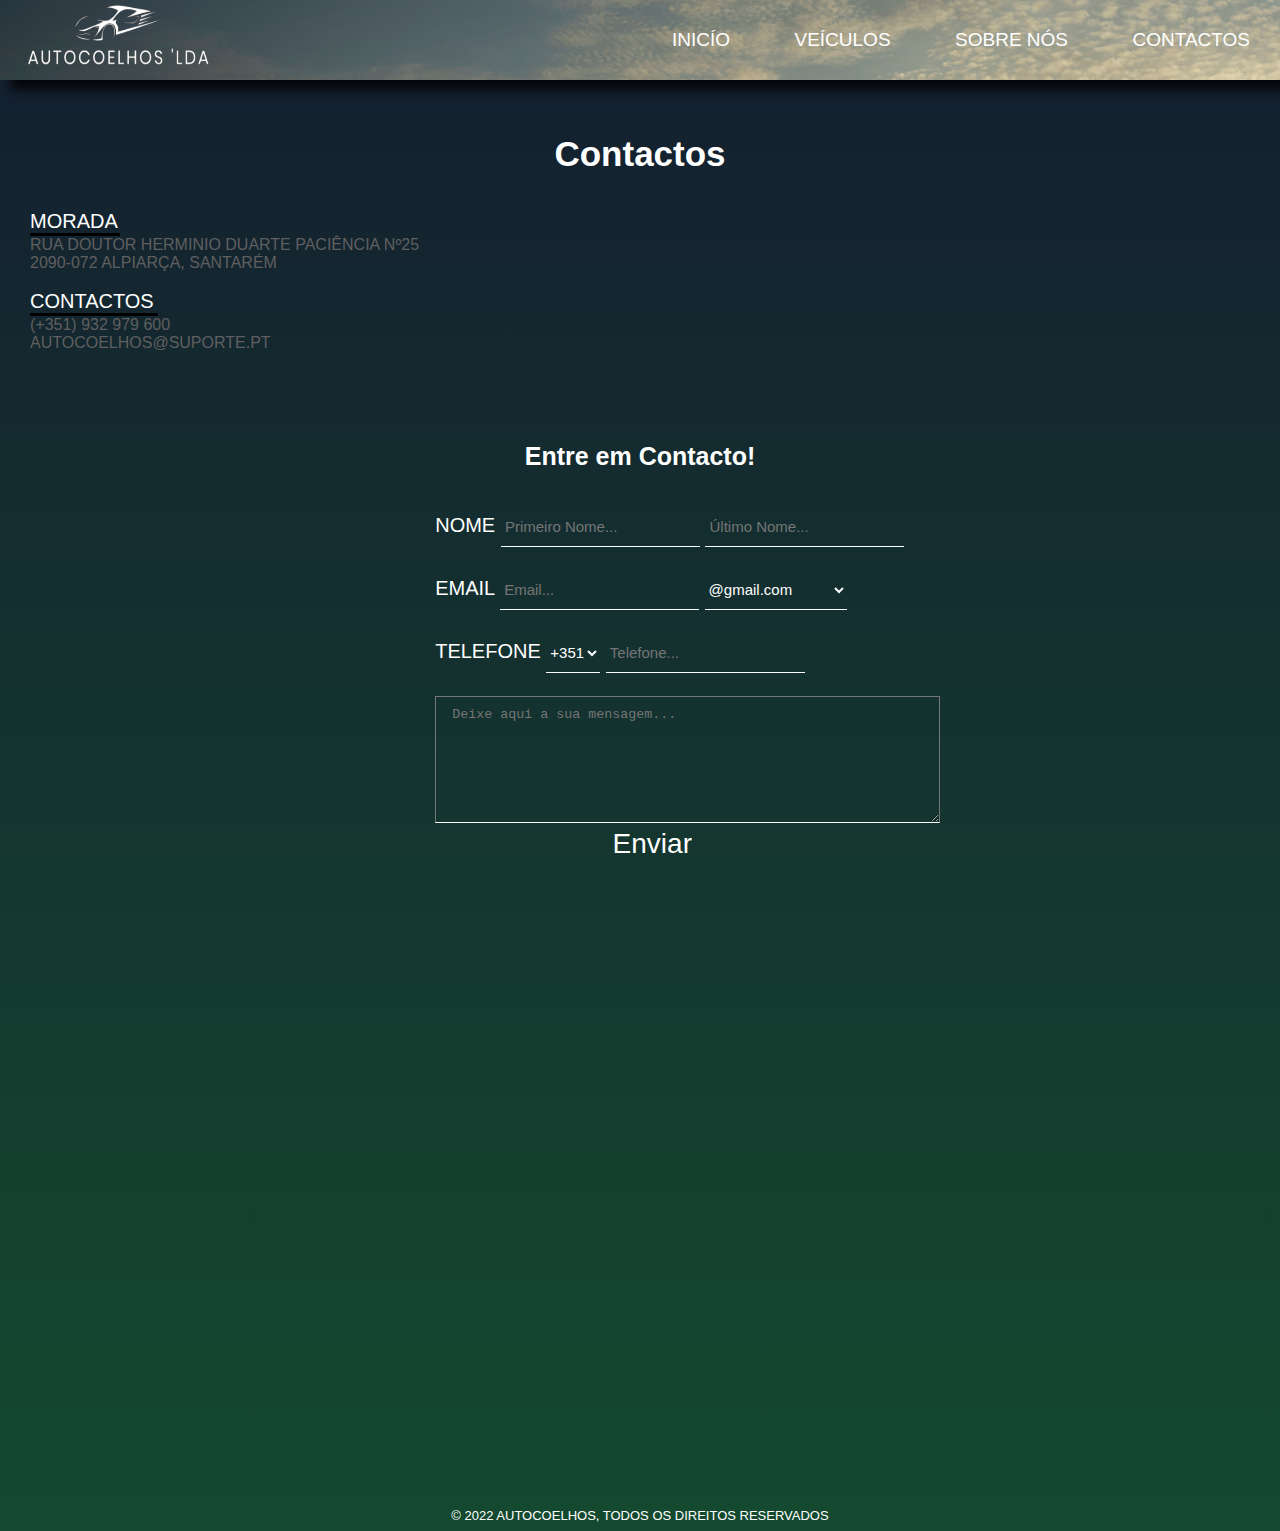
<file: contactos.html>
<!DOCTYPE html>
<html lang="pt-pt">

<head>
    <meta charset="UTF-8">
    <meta http-equiv="X-UA-Compatible" content="IE=edge">
    <meta name="viewport" content="width=device-width, initial-scale=1.0">
    <link rel="stylesheet" type="text/css" href="style.css">
    <title>Contactos</title>
    <link rel="icon" href="imagens/icon.png">
    <link rel="preconnect" href="https://fonts.googleapis.com">
</head>

<body>
    <header>
        <div class="container-logo">
            <a href="index.html">
                <div class="logo-img"> <img src="imagens/logo.png" width="250px" height="180px"></div>
            </a>
        </div>

        <div class="menu">
            <ul>
                <li><a href="index.html">Inicío</a></li>
                <li><a href="veiculos.html">Veículos</a></li>
                <li><a href="sobre.html">Sobre Nós</a></li>
                <li><a href="contactos.html">Contactos</a></li>

            </ul>
        </div>
    </header>
    <br> <br><br>
    <h1 class="entre_contacto" align="center">Contactos</h1>
    <br><br>
    <p class="morada"> MORADA</p>
    <hr width="7%" color="black" size="5" align="left" class="linha">
    <p class="morada_1">Rua Doutor Herminio Duarte Paciência Nº25</p>
    <p class="morada_1">2090-072 Alpiarça, Santarém</p>
    <br>
    <p class="morada"> Contactos</p>
    <hr width="10%" color="black" size="5" align="left" class="linha">
    <p class="morada_1">(+351) 932 979 600</p>
    <p class="morada_1">autocoelhos@suporte.pt</p>

    <br> <br><br> <br> <br>
    <h1 class="entre_contacto1" align="center">Entre em Contacto!</h1><br><br>
    <div class="formulario"align="center">
    <form class="contacto" align="left">
        Nome <input class="contacto_caixas" type="text" name="primeiro_nome" placeholder=" Primeiro Nome...">
         <input class="contacto_caixas" type="text" name="ultimo_nome" placeholder=" Último Nome..."><br>
        <br>Email <input class="contacto_caixas" type="text" name="email" placeholder=" Email...">
        <select name="lista_email" class="contacto_caixas">
            <option value="@gmail.com" class="op">@gmail.com</option>
            <option value="@yahoo.comm" class="op">@yahoo.com</option>
            <option value="@sapo.pt" class="op">@sapo.pt</option>
            <option value="@ae-joserelvas.pt" class="op">@ae-joserelvas.pt</option>
            <option value="@hotmail" class="op">@hotmail.com</option>
            <option value="@outlook.com" class="op">@outlook.com</option>
            <option value="outro" class="op">outro</option>
        </select><br>
        <br>Telefone <select name="lista_tel" class="contacto_caixas">
            <option value="op1" class="op">+351</option>
            <option value="op2" class="op">+238</option>
            <option value="op3" class="op">+385</option>
            <option value="op4" class="op">+593</option>
            <option value="op5" class="op">+679</option>
            <option value="op6" class="op">+224</option>
            <option value="op7" class="op">+244</option>
            <option value="op8" class="op">+213</option>
            <option value="op9" class="op">+297</option>
            <option value="op10" class="op">+61</option>
            <option value="op11" class="op">+966</option>
            <option value="op12" class="op">+93</option>
        </select>
        <input class="contacto_caixas" type="number" name="telefone" placeholder=" Telefone..."><br>
        <br> <textarea class="contacto_msg" cols="61" rows="7" placeholder="  Deixe aqui a sua mensagem..."></textarea>
        <br><input class="contacto_enviar" type="submit" value="Enviar">
    </form>
    </div>

    <br><br> <br><br> <br><br> <br><br><br> <br><br>
    <iframe align="right" width="100%" height="450" style="border: 0;" allowfullscreen="" loading="lazy"
        referrerpolicy="no-referrer-when-downgrade"
        src="https://www.google.com/maps/embed?pb=!1m18!1m12!1m3!1d3089.7391513160774!2d-8.580728467691308!3d39.24879266825689!2m3!1f0!2f0!3f0!3m2!1i1024!2i768!4f13.1!3m3!1m2!1s0xd18f15412d1f567%3A0xc8201169658f1ccf!2sR.%20Dr.%20Herm%C3%ADnio%20Duarte%20Paci%C3%AAncia%2025%2C%20Alpiar%C3%A7a!5e0!3m2!1spt-PT!2spt!4v1667173945015!5m2!1spt-PT!2spt"></iframe>
    <br><br><br><br>
</body>
<br> <br><br> <br><br> <br><br> <br><br> <br><br> <br><br> <br><br> <br><br><br><br> <br><br> 
<footer class="footer">
    <p align="center">&copy; 2022 AutoCoelhos, Todos os direitos reservados </p>
</footer>

</html>
</file>
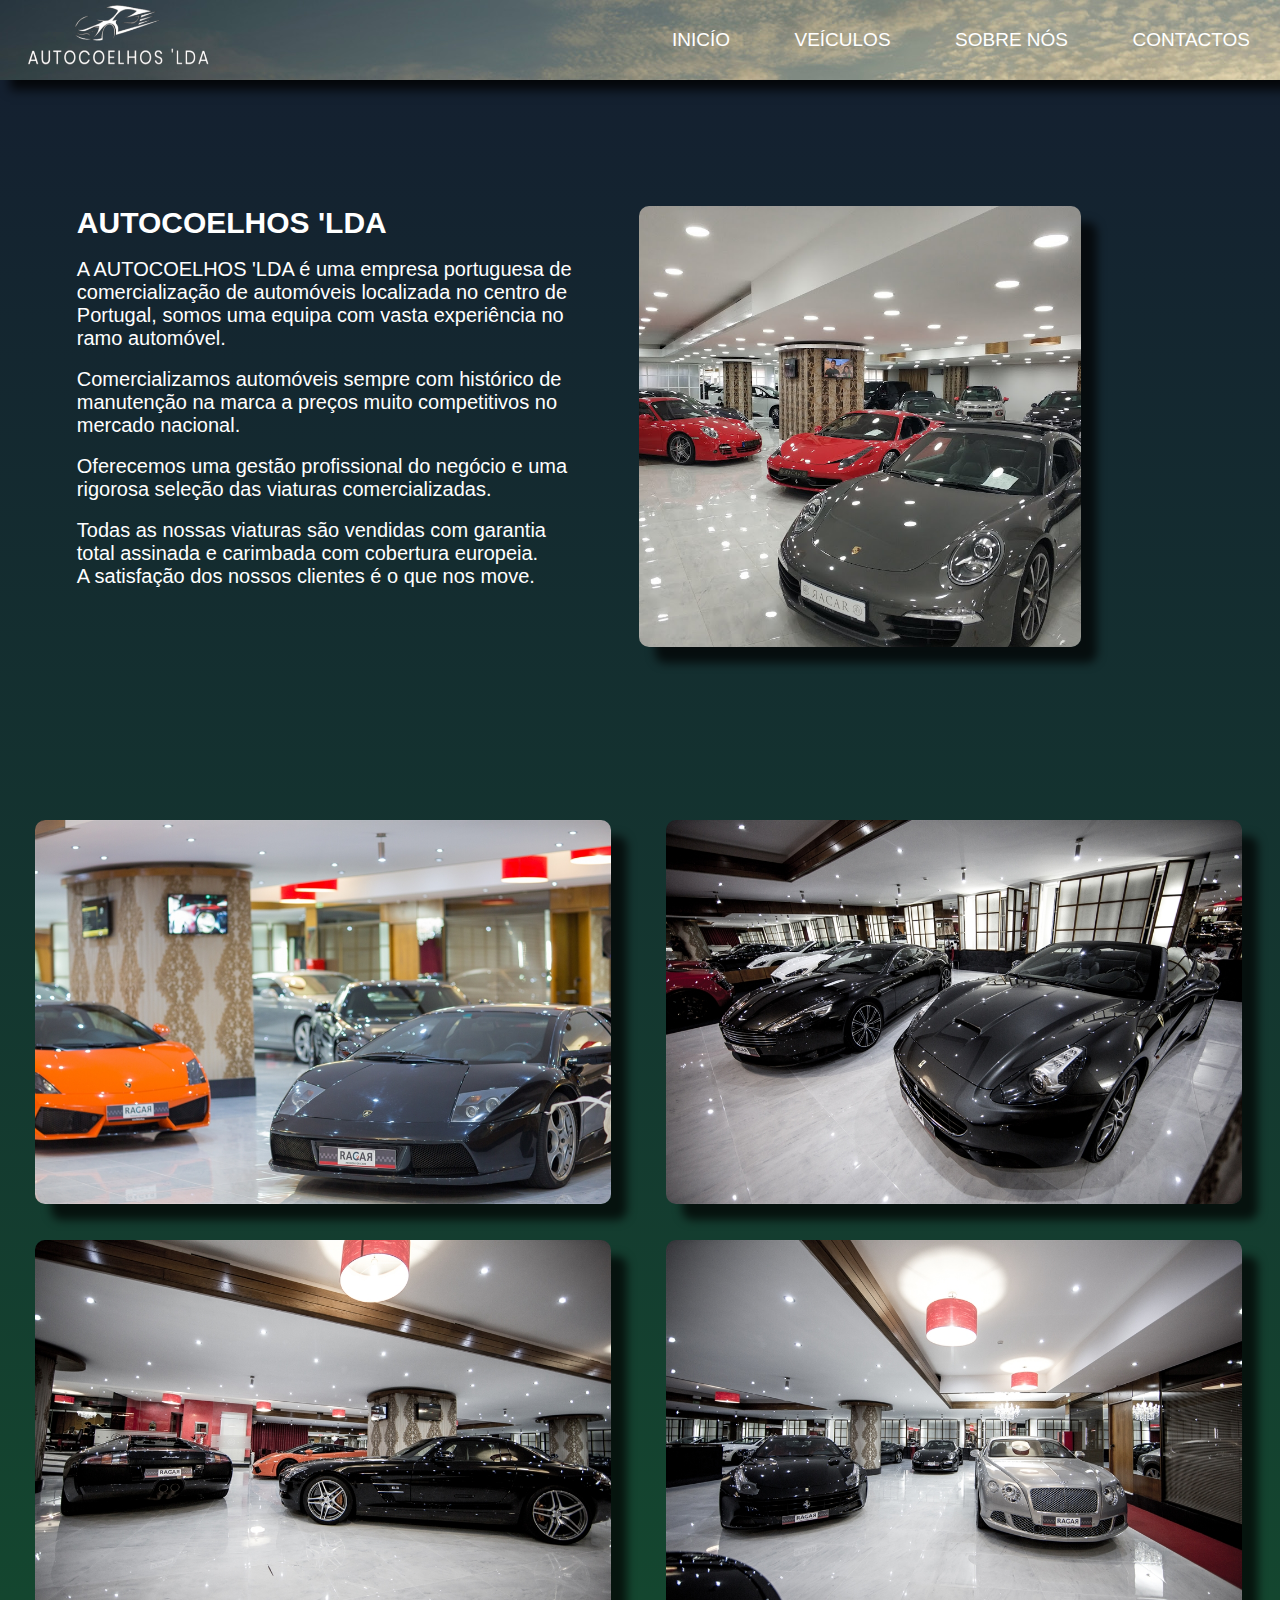
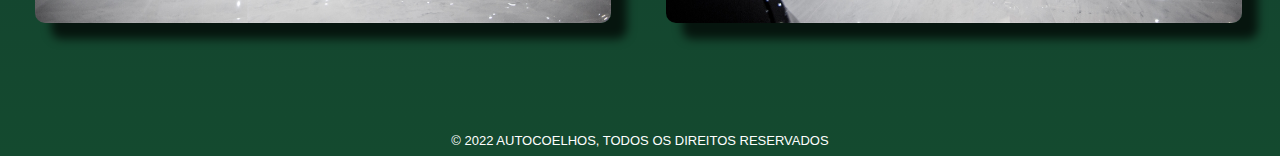
<file: sobre.html>
<!DOCTYPE html>
<html lang="pt-pt">
<head>
    <meta charset="UTF-8">
    <meta http-equiv="X-UA-Compatible" content="IE=edge">
    <meta name="viewport" content="width=device-width, initial-scale=1.0">
    <link rel="stylesheet" type="text/css" href="style.css">
    <title>Sobre Nós</title>
    <link rel="icon" href="imagens/icon.png">
    
</head>
<body>
    <header>
        <div class="container-logo">
            <a href="index.html"><div class="logo-img"> <img src="imagens/logo.png" width="250px" height="180px"></div></a>
        </div>

        <div class="menu">
            <ul>
                <li><a href="index.html">Inicío</a></li>
                <li><a href="veiculos.html">Veículos</a></li>
                <li><a href="sobre.html">Sobre Nós</a></li>
                <li><a href="contactos.html">Contactos</a></li>

            </ul>
        </div>
        </header>
    <br><br><br><br><br><br><br>
<div class="div_sobre">
    <p class="sobre"> <img src="veiculos/sobre.jpg" class="div_sobre_img"></p>
    <p></p>
    
    <h1 class="sobre1">AUTOCOELHOS 'LDA</h1>
    <br>
    <p class="sobre"> A AUTOCOELHOS 'LDA é uma empresa portuguesa de comercialização de automóveis localizada no centro de Portugal, 
        somos uma equipa com vasta experiência no ramo automóvel. </p>
    <br>
    <p class="sobre"> Comercializamos automóveis sempre com histórico de manutenção na marca a preços muito competitivos no mercado nacional. </p>
    <br>
    <p class="sobre"> Oferecemos uma gestão profissional do negócio e uma rigorosa seleção das viaturas comercializadas.</p>
    <br>
    <p class="sobre"> Todas as nossas viaturas são vendidas com garantia total assinada e carimbada com cobertura europeia.</p><p class="sobre">A satisfação dos nossos clientes é o que nos move.</p>
</div>
<br><br><br><br><br><br><br><br><br><br><br><br>
<img src="veiculos/carro 2.jpg" class="fotos_sobre">
<img src="veiculos/carro 3.jpg" class="fotos_sobre">
<br>
<img src="veiculos/carro 4.jpg" class="fotos_sobre">
<img src="veiculos/carro 1.jpg" class="fotos_sobre">
<br><br><br><br><br><br>
</body>
<footer class="footer">
     <p align="center">&copy; 2022 AutoCoelhos, Todos os direitos reservados </p>
</footer>
</html>
</file>
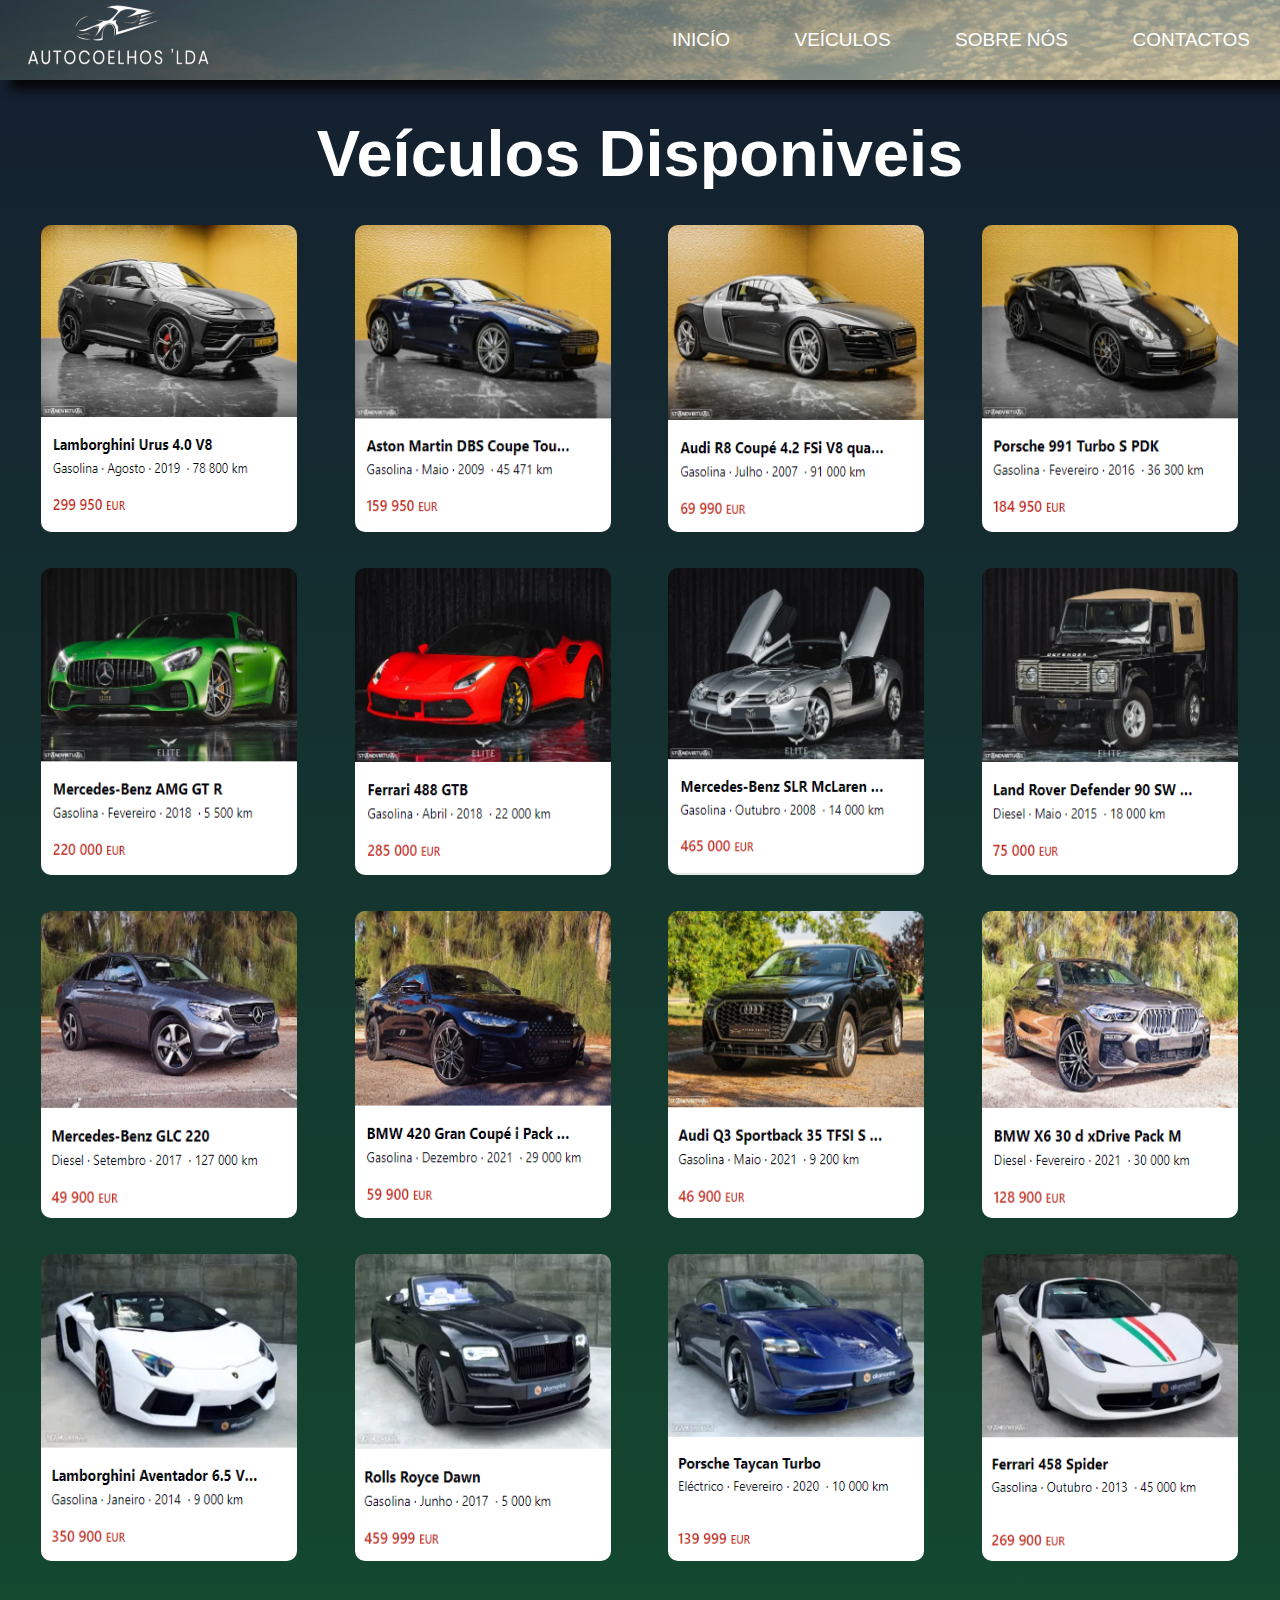
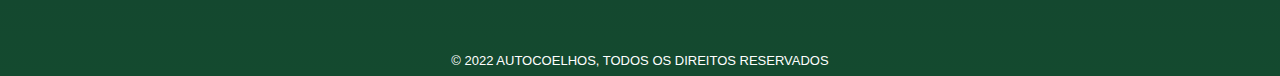
<file: veiculos.html>
<!DOCTYPE html>
<html lang="pt-pt">
<head>
    <meta charset="UTF-8">
    <meta http-equiv="X-UA-Compatible" content="IE=edge">
    <meta name="viewport" content="width=device-width, initial-scale=1.0">
    <link rel="stylesheet" type="text/css" href="style.css">
    <title>Veículos</title>
    <link rel="icon" href="imagens/icon.png">
</head>
<body>
    <header>
        <div class="container-logo">
            <a href="index.html"><div class="logo-img"> <img src="imagens/logo.png" width="250px" height="180px"></div></a>
        </div>

        <div class="menu">
            <ul>
                <li><a href="index.html">Inicío</a></li>
                <li><a href="veiculos.html">Veículos</a></li>
                <li><a href="sobre.html">Sobre Nós</a></li>
                <li><a href="contactos.html">Contactos</a></li>

            </ul>
        </div>


    </header>
    <br><br>
    <h1 align="center"> Veículos Disponiveis</h1>
    <br>
    <a href="https://www.standvirtual.com/anuncio/lamborghini-urus-4-0-v8-ID8Pm6vX.html"><img src="veiculos/urus.png" class="img_veiculos"></a>
    <a href="https://www.standvirtual.com/anuncio/aston-martin-dbs-coupe-touchtronic-2-ID8PivJk.html"> <img src="veiculos/aston.png" class="img_veiculos"></a>
    <a href="https://www.standvirtual.com/anuncio/audi-r8-coup-4-2-fsi-v8-quattro-r-tronic-ID8Pbwgp.html"> <img src="veiculos/r8.png" class="img_veiculos"></a>
    <a href="https://www.standvirtual.com/anuncio/porsche-991-turbo-s-pdk-ID8Pg5F3.html"> <img src="veiculos/991.png" class="img_veiculos"></a>
    <br>
    <a href="https://www.standvirtual.com/anuncio/mercedes-benz-amg-gt-r-ID8PbYSW.html"><img src="veiculos/amg.png" class="img_veiculos"></a>
    <a href="https://www.standvirtual.com/anuncio/ferrari-488-gtb-ID8PltxC.html"> <img src="veiculos/488.png" class="img_veiculos"></a>
    <a href="https://www.standvirtual.com/anuncio/mercedes-benz-slr-mclaren-roadster-ID8Pmlvf.html"> <img src="veiculos/slr.png" class="img_veiculos"></a>
    <a href="https://www.standvirtual.com/anuncio/land-rover-defender-90-sw-2-2-crd-se-ID8PlJbi.html"> <img src="veiculos/rover.png" class="img_veiculos"></a>
    <br>
    <a href="https://www.standvirtual.com/anuncio/mercedes-benz-glc-220-ID8PmBqB.html"><img src="veiculos/glc.png" class="img_veiculos"></a>
    <a href="https://www.standvirtual.com/anuncio/bmw-420-gran-coup-i-pack-m-auto-ID8Pm1oR.html"> <img src="veiculos/420.png" class="img_veiculos"></a>
    <a href="https://www.standvirtual.com/anuncio/audi-q3-sportback-35-tfsi-s-tronic-ID8Php5q.html"> <img src="veiculos/q3.png" class="img_veiculos"></a>
    <a href="https://www.standvirtual.com/anuncio/bmw-x6-30-d-xdrive-pack-m-ID8Ph4oW.html"> <img src="veiculos/x6.png" class="img_veiculos"></a>
    <br>
    <a href="https://www.standvirtual.com/anuncio/lamborghini-aventador-6-5-v12-lp700-4-ID8P9KAW.html"><img src="veiculos/aventador.png" class="img_veiculos"></a>
    <a href="https://www.standvirtual.com/anuncio/rolls-royce-dawn-ID8PeNNj.html"> <img src="veiculos/rr.png" class="img_veiculos"></a>
    <a href="https://www.standvirtual.com/anuncio/porsche-taycan-turbo-ID8Pd2cY.html"> <img src="veiculos/taycan.png" class="img_veiculos"></a>
    <a href="https://www.standvirtual.com/anuncio/ferrari-458-spider-ID8Pm66b.html"> <img src="veiculos/458.png" class="img_veiculos"></a>
    
    <br><br><br><br><br>

</body>
<footer class="footer">
        <p align="center">&copy; 2022 AutoCoelhos, Todos os direitos reservados </p>
</footer>
</html>
</file>
<file: style.css>
* {
    padding: 0;
    margin: 0;
    box-sizing: border-box;
}

body {
    background: linear-gradient(#141e30, rgb(20, 74, 47));
}

video {
    width: 100%;
    box-shadow: 10px 10px 10px rgb(0, 0, 0, 0.9);
}

h1 {
    font-size: 65px;
    color: rgb(255, 255, 255);
    font-family: 'Poppins', sans-serif;
}

h2 {
    font-size: 40px;
    color: rgb(255, 255, 255);
    font-family: sans-serif;
}

header {
    width: 100%;
    background-color: rgb(255, 255, 255);
    font-family: sans-serif;
    display: flex;
    justify-content: space-between;
    align-items: center;
    padding: none;
    height: 80px;
    box-shadow: 10px 10px 10px rgb(0, 0, 0, 0.8);
    background-image: url(imagens/urus.jpg);
}

.jacinto {
    color: rgb(255, 255, 255);
    font-family: sans-serif;
    font-size: 18px;
    text-transform: uppercase;
}

.horario1 {
    color: white;
    font-family: sans-serif;
    ;
    font-size: 20px;
    text-transform: uppercase;
    display: flex;
    align-items: center;
    justify-content: center;
}

.img_bg {
    box-shadow: 10px 14px 10px rgb(0, 0, 0, 0.9);
}

.img_veiculos {
    border-radius: 10px;
    margin: 1em;
    width: 20%;
    height: 307px;
    display: inline;
    margin-left: 3.2%;
    margin-right: 1%;
}

.img_veiculos:hover {
    box-shadow: 10px 15px 40px 15px rgb(0, 0, 0);
    border-radius: 10px;
    margin: 1em;
    width: 21.2%;
    height: 322px;
    display: inline;
    margin-left: 3.2%;
    margin-right: 1%;
    transition: 0.7s;
}

.conteiner-logo {   
    display: flex;
    align-items: center;
}

.menu li {
    display: inline-block;
    margin: 0 10px;

}

.menu li a {
    font-size: 19px;
    text-decoration: none;
    color: white;
    text-transform: uppercase;
    padding: 10px 20px;
}

.menu li a:hover {
    font-size: 22px;
    background-color: rgb(73, 73, 73, 0.3);
    color: black;
    border-radius: 18px;
    transition: 0.5s;
}

.sobre {
    color: white;
    font-size: 20px;
    font-family: sans-serif;
    margin-left: 100px;
    margin-right: 100px;
}

.contacto {
    align-items: center;
    display: block;
    justify-content: center;
    font-size: 20px;
    font-family: sans-serif;
    text-transform: uppercase;
    color: white;
    margin-left:34%;
}

.contacto_caixas {

    height: 40px;
    outline: none;
    background: transparent;
    color: #fff;
    padding: 10px 0;
    font-size: 15px;
    border: none;
    border-bottom: 1px solid white;
}

.contacto_op {

    height: 40px;
    outline: none;
    background: transparent;
    color: #fff;
    padding: 10px 0;
    font-size: 15px;
    border: none;
    border-bottom: 1px solid #fff;
}

.op {
    color: black;
}

.contacto_msg {
    outline: none;
    background: transparent;
    padding: 10px 0;
    border: 1;
    border-bottom: 1px solid #fff;
    color: white;
}

.contacto_enviar {
    border-radius: 8px;
    font-size: 28px;
    background-color: transparent;
    border: 0;
    color: white;
    margin-left: 21%;
}

.contacto_enviar:hover {
    border-radius: 8px;
    font-size: 30px;
    background-color: rgb(95, 94, 94, 0.6);
    border: 0;
    color: white;
    transition: 0.5s;
}

.formulario{
    align-items: left;
}

.morada {
    font-size: 20px;
    font-family: sans-serif;
    ;
    color: white;
    text-transform: uppercase;
    margin-left: 30px;

}

.morada_1 {
    font-size: 16px;
    font-family: sans-serif;
    ;
    color: rgb(95, 95, 95);
    text-transform: uppercase;
    margin-left: 30px;

}

.linha {
    margin-left: 30px;
}

.div_sobre{
    width: 100%;
}


.div_sobre_img {
    vertical-align: baseline;
    float: right;
    height: 50%;
    width: 40%;
    border-radius: 10px;
    margin-left: 40%;
    box-shadow: 16px 16px 10px rgb(0, 0, 0, 0.7);
    margin-right: 9%;
    margin-left: 5%;
}


.fotos_sobre {
    border-radius: 10px;
    display: inline;
    width: 45%;
    height: 30%;
    margin: 1em;
    margin-left: 35px;
    box-shadow: 16px 16px 10px rgb(0, 0, 0, 0.7);
}

.sobre {
    margin-left: 6%;

}

.sobre1 {
    margin-left: 6%;
    font-size: 30px;
    color: white;
    text-transform: uppercase;
}

footer {
    background-color: transparent;
    height: 23px;
    font-family: sans-serif;
    font-size: 13px;
    text-transform: uppercase;
    text-align: bottom;
    display: flex;
    justify-content: center;
    color: white;
}

::-webkit-scrollbar {
    width: 8px;
}

::-webkit-scrollbar-track {
    background: linear-gradient(#141e30, rgb(20, 74, 47));
}

::-webkit-scrollbar-thumb {
    background: white;
    border-radius: 10px;
}

.entre_contacto {
    align-items: right;
    font-family: sans-serif;
    font-size: 35px;
    color: white;

}

.entre_contacto1 {
    align-items: right;
    font-family: sans-serif;
    font-size: 25px;
    color: white;
}
</file>
